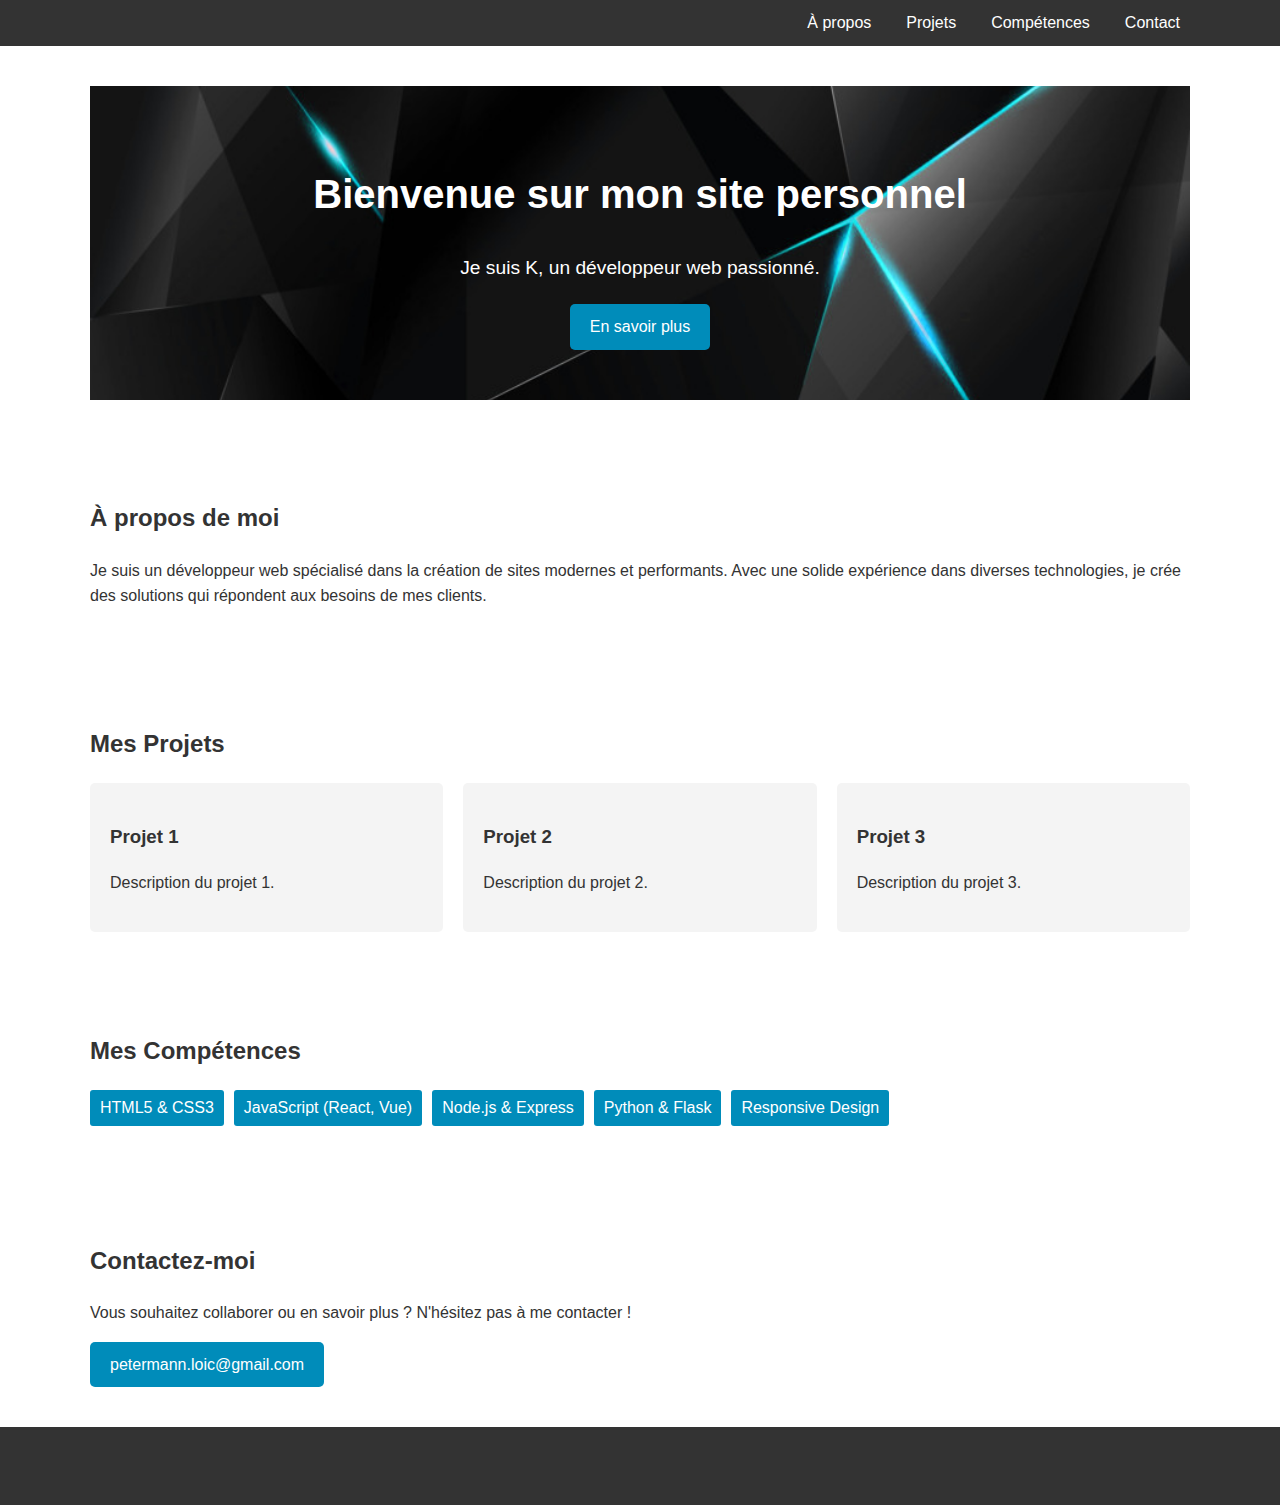
<file: index.html>
<!DOCTYPE html>
<html lang="fr">

<head>
    <meta charset="UTF-8">
    <meta name="viewport" content="width=device-width, initial-scale=1.0">
    <meta name="description" content="Bienvenue sur mon site personnel. Découvrez mes projets, compétences, et contactez-moi pour des collaborations.">
    <title>Mon Site Personnel</title>
    <link rel="stylesheet" href="styles.css">
</head>

<body>
	<!--<div id="header-container"></div>-->
    <header>
        <nav>
            <div class="logo"></div>
            <ul class="nav-links">
                <li><a href="#about">À propos</a></li>
				<li class="dropdown">
					<a href="#projects">Projets</a>
					<ul class="dropdown-menu">
						<li><a href="leagueoflegendproject/index.html">League of legend project</a></li>
						<li><a href="#project2">Projet 2</a></li>
						<li><a href="#project3">Projet 3</a></li>
					</ul>
				</li>
                <li><a href="#skills">Compétences</a></li>
                <li><a href="#contact">Contact</a></li>
            </ul>
        </nav>
    </header>
    <main>
        <section id="hero">
            <div class="hero-content">
                <h1>Bienvenue sur mon site personnel</h1>
                <p>Je suis K, un développeur web passionné.</p>
                <a href="#about" class="btn">En savoir plus</a>
            </div>
        </section>

        <section id="about">
            <h2>À propos de moi</h2>
            <p>Je suis un développeur web spécialisé dans la création de sites modernes et performants. Avec une solide expérience dans diverses technologies, je crée des solutions qui répondent aux besoins de mes clients.</p>
        </section>

        <section id="projects">
            <h2>Mes Projets</h2>
            <div class="projects-container">
                <article class="project-item">
                    <h3>Projet 1</h3>
                    <p>Description du projet 1.</p>
                </article>
                <article class="project-item">
                    <h3>Projet 2</h3>
                    <p>Description du projet 2.</p>
                </article>
                <article class="project-item">
                    <h3>Projet 3</h3>
                    <p>Description du projet 3.</p>
                </article>
            </div>
        </section>

        <section id="skills">
            <h2>Mes Compétences</h2>
            <ul class="skills-list">
                <li>HTML5 & CSS3</li>
                <li>JavaScript (React, Vue)</li>
                <li>Node.js & Express</li>
                <li>Python & Flask</li>
                <li>Responsive Design</li>
            </ul>
        </section>

        <section id="contact">
            <h2>Contactez-moi</h2>
            <p>Vous souhaitez collaborer ou en savoir plus ? N'hésitez pas à me contacter !</p>
            <a href="mailto:petermann.loic@gmail.com" class="btn">petermann.loic@gmail.com</a>
        </section>
    </main>
	<!--<div id="footer-container"></div>-->
	<footer>
		<p>&copy; 2024 K. Tous droits réservés.</p>
    </footer>
</body>
</html>
</file>
<file: styles.css>
/* styles.css */
body {
    font-family: Arial, sans-serif;
    margin: 0;
    padding: 0;
    line-height: 1.6;
    color: #333;
}

header {
    background-color: #333;
    color: #fff;
    padding: 10px 0;
}

nav {
    display: flex;
    justify-content: space-between;
    align-items: center;
    max-width: 1100px;
    margin: 0 auto;
    padding: 0 20px;
}

.nav-links {
    list-style: none;
    display: flex;
    gap: 15px;
    margin: 0;
    padding: 0;
}

.nav-links li {
    position: relative;
}

.nav-links a {
    color: #fff;
    text-decoration: none;
    padding: 5px 10px;
}

.dropdown-menu {
    display: none;
    position: absolute;
    top: 100%;
    left: 0;
    background-color: #333;
    list-style: none;
    padding: 0;
    margin: 0;
    border-radius: 5px;
}

.dropdown-menu li {
    width: 200px; /* Ajuste la largeur du sous-menu */
}

.dropdown-menu li a {
    padding: 10px;
    display: block;
    color: #fff;
    text-decoration: none;
}

.dropdown-menu li a:hover {
    background-color: #444; /* Changement de couleur au survol */
}

.dropdown:hover .dropdown-menu {
    display: block;
}

.hero-content {
    text-align: center;
    padding: 50px 20px;
    background: url('background.jpg') no-repeat center center/cover;
    color: #fff;
}

.hero-content h1 {
    font-size: 2.5rem;
}

.hero-content p {
    font-size: 1.2rem;
    margin: 20px 0;
}

.btn {
    display: inline-block;
    padding: 10px 20px;
    background-color: #008CBA;
    color: #fff;
    text-decoration: none;
    border-radius: 5px;
}

section {
    padding: 40px 20px;
    max-width: 1100px;
    margin: 0 auto;
}

.projects-container {
    display: flex;
    gap: 20px;
}

.project-item {
    flex: 1;
    background-color: #f4f4f4;
    padding: 20px;
    border-radius: 5px;
}

.skills-list {
    list-style: none;
    padding: 0;
    display: flex;
    flex-wrap: wrap;
    gap: 10px;
}

.skills-list li {
    background-color: #008CBA;
    color: #fff;
    padding: 5px 10px;
    border-radius: 3px;
}

footer {
    text-align: center;
    padding: 10px 0;
    background-color: #333;
    /*color: #fff;*/
}
</file>
